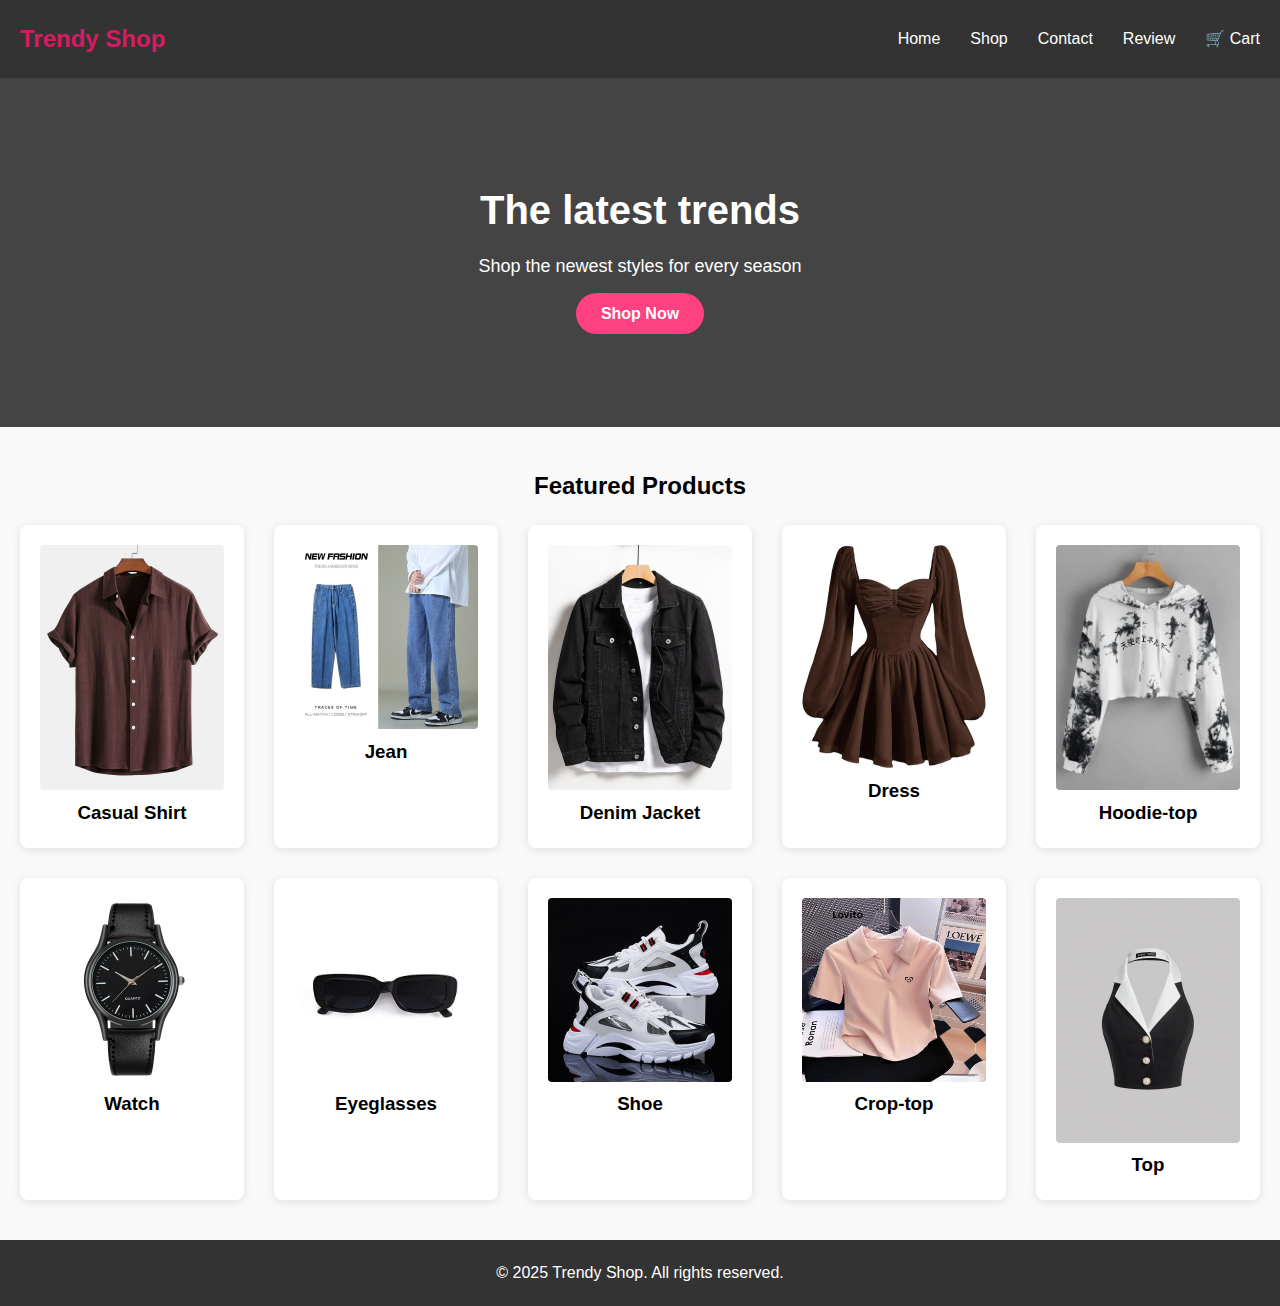
<file: index.html>
<!DOCTYPE html>
<html lang="en">
<head>
  <meta charset="UTF-8" />
  <meta name="viewport" content="width=device-width, initial-scale=1.0"/>
  <title>Clothes Shopping</title>
  <link rel="stylesheet" href="style.css" />
</head>
<body>

  <header>
    <div class="container">
      <h1 class="logo">Trendy Shop</h1>
      <nav>
        <ul>
          <li><a href="index.html">Home</a></li>
          <li><a href="shop.html">Shop</a></li>
          <li><a href="contact.html">Contact</a></li>
          <li><a href="review.html">Review</a></li>
          <li><a href="cart.html">🛒 Cart</a></li>
        </ul>
      </nav>
    </div>
  </header>


  <section class="shop">
    <h2>The latest trends</h2>
    <p>Shop the newest styles for every season</p>
    <a href="shop.html" class="btn">Shop Now</a>
  </section>


  <section class="products">
    <h2>Featured Products</h2>
    <div class="product-grid">
      <div class="product-card">
        <img src="img/men-shirt5.jfif" />
        <h3>Casual Shirt</h3>
      </div>

      <div class="product-card">
        <img src="img/blue-jean.jfif" />
        <h3>Jean</h3>
      </div>

      <div class="product-card">
        <img src="img/men-shirt11.jfif" />
        <h3>Denim Jacket</h3>
      </div>

      <div class="product-card">
        <img src="img/dress1.jfif" />
        <h3>Dress</h3>
      </div>

      <div class="product-card">
        <img src="img/hoodie-top.jfif" />
        <h3>Hoodie-top</h3>
      </div>

      <div class="product-card">
        <img src="img/Hand Watch1.jfif" />
        <h3>Watch</h3>
      </div>

      <div class="product-card">
        <img src="img/eyeglass1.jfif" />
        <h3>Eyeglasses</h3>
      </div>

      <div class="product-card">
        <img src="img/shoes1.jfif" />
        <h3>Shoe</h3>
      </div>

      <div class="product-card">
        <img src="img/dress8.jfif" />
        <h3>Crop-top</h3>
      </div>

      <div class="product-card">
        <img src="img/dress6.jfif" />
        <h3>Top</h3>
      </div>
    </div>
  </section>
  <footer>
    <p>&copy; 2025 Trendy Shop. All rights reserved.</p>
  </footer>

</body>
</html>
</file>
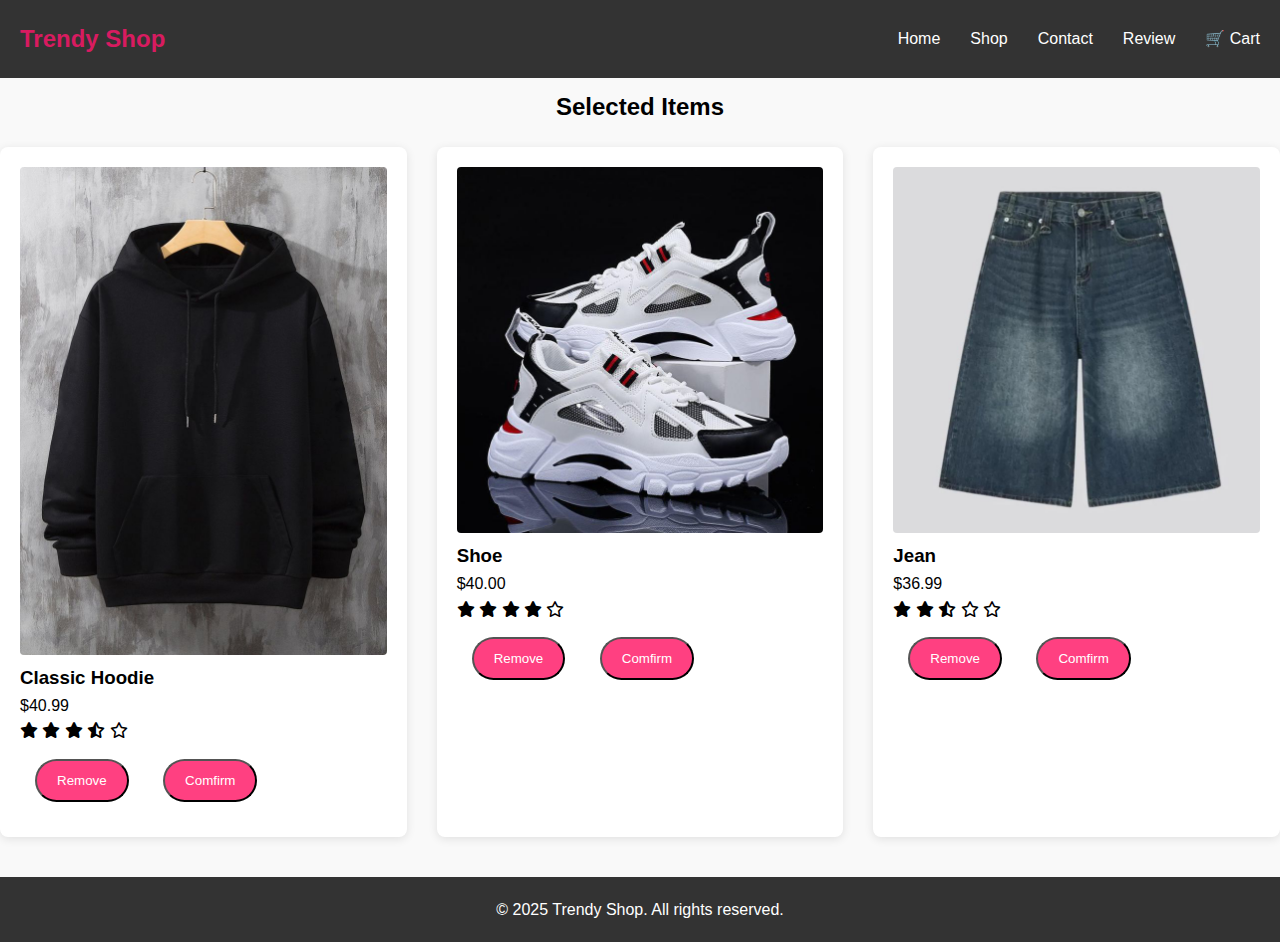
<file: cart.html>
<!DOCTYPE html>
<html lang="en">
<head>
  <meta charset="UTF-8" />
  <meta name="viewport" content="width=device-width, initial-scale=1.0"/>
  <title>Your Cart - Trendy Shop</title>
  <link rel="stylesheet" href="https://cdnjs.cloudflare.com/ajax/libs/font-awesome/6.5.0/css/all.min.css">
  <link rel="stylesheet" href="style.css" />
</head>
<body>

  <header>
    <div class="container">
      <h1 class="logo">Trendy Shop</h1>
      <nav>
        <ul>
          <li><a href="index.html">Home</a></li>
          <li><a href="shop.html">Shop</a></li>
          <li><a href="contact.html">Contact</a></li>
          <li><a href="review.html">Review</a></li>
          <li><a href="cart.html">🛒 Cart</a></li>
        </ul>
      </nav>
    </div>
  </header>

<section class="product-section">
  <h2>Selected Items</h2>
  <div class="product-grid">

    <!-- Product Card 1 -->
    <div class="product-card">
      <img src="img/hoodie2.jfif" alt="Product Image">
      <h3>Classic Hoodie</h3>
      <p class="price">$40.99</p>
      <div class="rating">
        <i class="fas fa-star"></i>
        <i class="fas fa-star"></i>
        <i class="fas fa-star"></i>
        <i class="fas fa-star-half-alt"></i>
        <i class="far fa-star"></i>
      </div>
      <button class="clean">Remove</button>
      <button class="add-to-card">Comfirm</button>
    </div>

    <!-- Product Card 2 -->
    <div class="product-card">
      <img src="img/shoes1.jfif" alt="Product Image">
      <h3>Shoe</h3>
      <p class="price">$40.00</p>
      <div class="rating">
        <i class="fas fa-star"></i>
        <i class="fas fa-star"></i>
        <i class="fas fa-star"></i>
        <i class="fas fa-star"></i>
        <i class="far fa-star"></i>
      </div>
      <button class="clean">Remove</button>
      <button class="add-to-card">Comfirm</button>
    </div>

    <!-- Product Card 3 -->
    <div class="product-card">
      <img src="img/jean4.jfif" alt="Product Image">
      <h3>Jean</h3>
      <p class="price">$36.99</p>
      <div class="rating">
        <i class="fas fa-star"></i>
        <i class="fas fa-star"></i>
        <i class="fas fa-star-half-alt"></i>
        <i class="far fa-star"></i>
        <i class="far fa-star"></i>
      </div>
      <button class="clean">Remove</button>
      <button class="add-to-card">Comfirm</button>
    </div>

    <!-- Add more cards as needed -->

  </div>
</section>

  <section class="cart-section">
    <div class="container">
    </div>
  </section>

  <footer>
    <p>&copy; 2025 Trendy Shop. All rights reserved.</p>
  </footer>

</body>
</html>
</file>
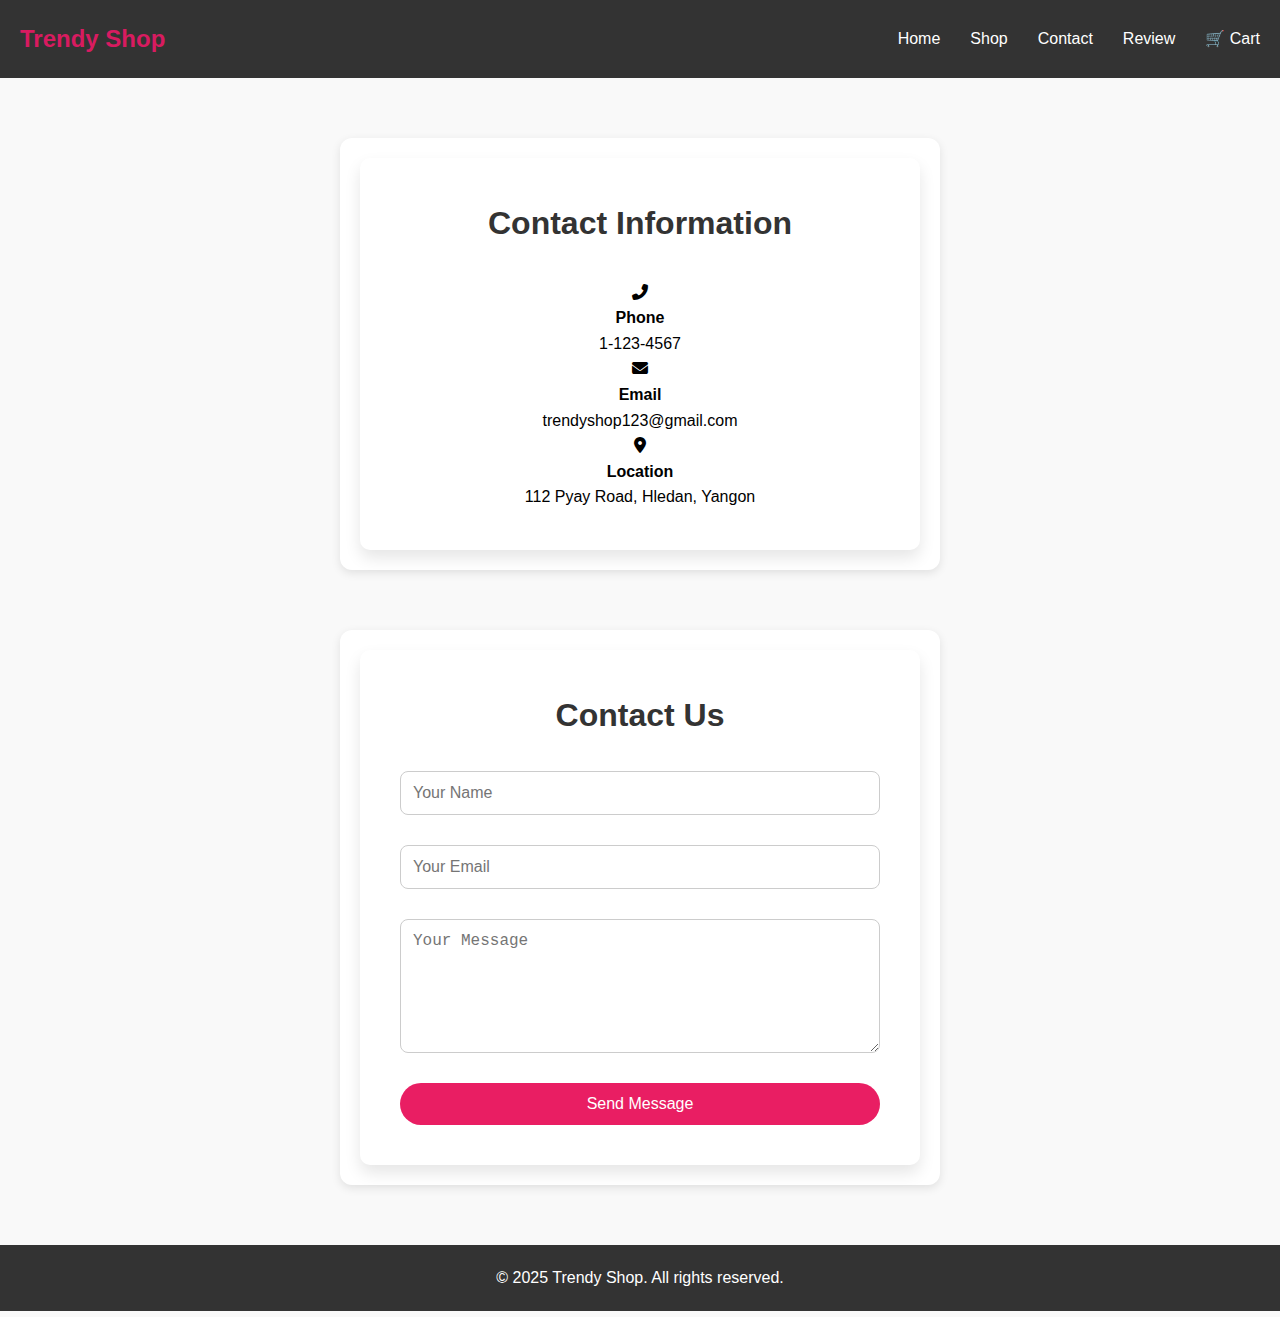
<file: contact.html>
<!DOCTYPE html>
<html lang="en">
<head>
  <meta charset="UTF-8" />
  <meta name="viewport" content="width=device-width, initial-scale=1.0"/>
  <title>Contact Us - Trendy Shop</title>
   <link rel="stylesheet" href="https://cdnjs.cloudflare.com/ajax/libs/font-awesome/6.5.0/css/all.min.css">
  <link rel="stylesheet" href="style.css" />
</head>
<body>

  <header>
    <div class="container">
      <h1 class="logo">Trendy Shop</h1>
      <nav>
        <ul>
          <li><a href="index.html">Home</a></li>
          <li><a href="shop.html">Shop</a></li>
          <li><a href="contact.html">Contact</a></li>
          <li><a href="review.html">Review</a></li>
          <li><a href="cart.html">🛒 Cart</a></li>
        </ul>
      </nav>
    </div>
  </header>

  <section class="contact-section">
  <div class="contact-container">
    <h2>Contact Information</h2>
    

    <div class="contact-info">
      <div class="info-box">
        <i class="fas fa-phone-alt"></i>
        <h4>Phone</h4>
        <p> 1-123-4567</p>
      </div>

      <div class="info-box">
        <i class="fas fa-envelope"></i>
        <h4>Email</h4>
        <p>trendyshop123@gmail.com</p>
      </div>

      <div class="info-box">
        <i class="fas fa-map-marker-alt"></i>
        <h4>Location</h4>
        <p>112 Pyay Road, Hledan, Yangon</p>
      </div>
    </div>
  </div>
</section>

  <section class="contact-section">
  <div class="contact-container">
    <h2>Contact Us</h2>

    <!-- Contact Form  -->
    <form class="contact-form" action="#" method="post">
      <input type="text" name="name" placeholder="Your Name" required />
      <input type="email" name="email" placeholder="Your Email" required />
      <textarea name="message" rows="6" placeholder="Your Message" required></textarea>
      <button type="submit">Send Message</button>
    </form>
  </div>
</section> 


  <footer>
    <p>&copy; 2025 Trendy Shop. All rights reserved.</p>
  </footer>

</body>
</html>
</file>
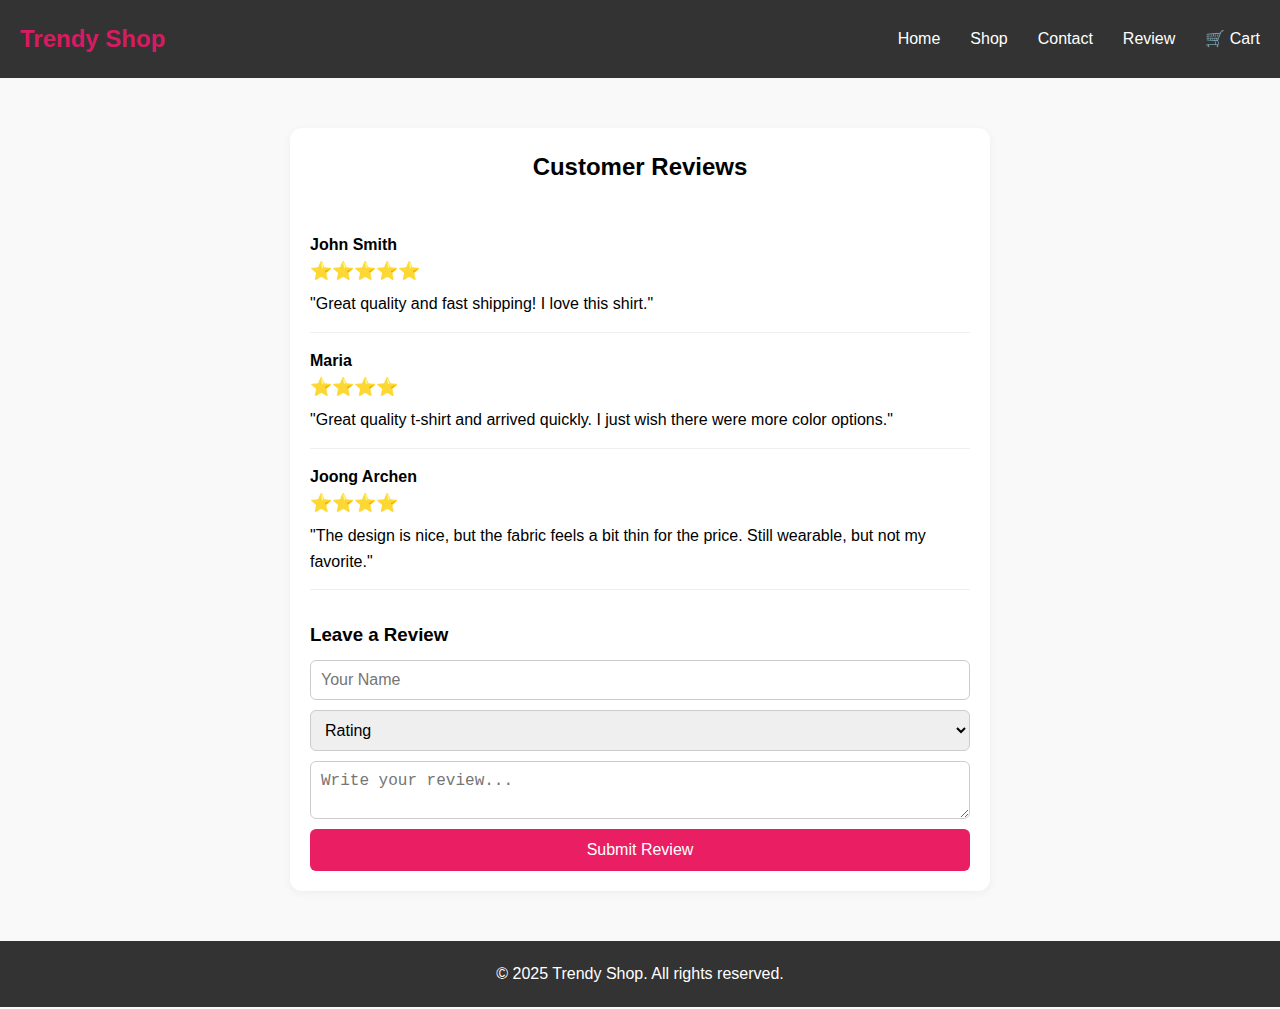
<file: review.html>
<!DOCTYPE html>
<html lang="en">
<head>
  <meta charset="UTF-8" />
  <meta name="viewport" content="width=device-width, initial-scale=1.0"/>
  <title>About Us - Trendy Shop</title>
  <link rel="stylesheet" href="style.css" />
</head>
<body>

  <header>
    <div class="container">
      <h1 class="logo">Trendy Shop</h1>
      <nav>
        <ul>
          <li><a href="index.html">Home</a></li>
          <li><a href="shop.html">Shop</a></li>
          <li><a href="contact.html">Contact</a></li>
          <li><a href="review.html">Review</a></li>
          <li><a href="cart.html">🛒 Cart</a></li>
        </ul>
      </nav>
    </div>
  </header>

   <section class="review-section">
  <h2>Customer Reviews</h2>

  <div class="review">
    <h4>John Smith</h4>
    <div class="stars">⭐⭐⭐⭐⭐</div>
    <p>"Great quality and fast shipping! I love this shirt."</p>
  </div>

  <div class="review">
    <h4>Maria</h4>
    <div class="stars">⭐⭐⭐⭐</div>
    <p>"Great quality t-shirt and arrived quickly. I just wish there were more color options."</p>
  </div>

   <div class="review">
    <h4>Joong Archen</h4>
    <div class="stars">⭐⭐⭐⭐</div>
    <p>"The design is nice, but the fabric feels a bit thin for the price. Still wearable, but not my favorite."</p>
  </div>


  

  <form class="review-form">
    <h3>Leave a Review</h3>
    <input type="text" placeholder="Your Name" required />
    <select required>
      <option value="">Rating</option>
      <option value="5">⭐⭐⭐⭐⭐</option>
      <option value="4">⭐⭐⭐⭐</option>
      <option value="3">⭐⭐⭐</option>
      <option value="2">⭐⭐</option>
      <option value="1">⭐</option>
    </select>
    <textarea placeholder="Write your review..." required></textarea>
    <button type="submit">Submit Review</button>
  </form>
</section>


  <footer>
    <p>&copy; 2025 Trendy Shop. All rights reserved.</p>
  </footer>

</body>
</html>
</file>
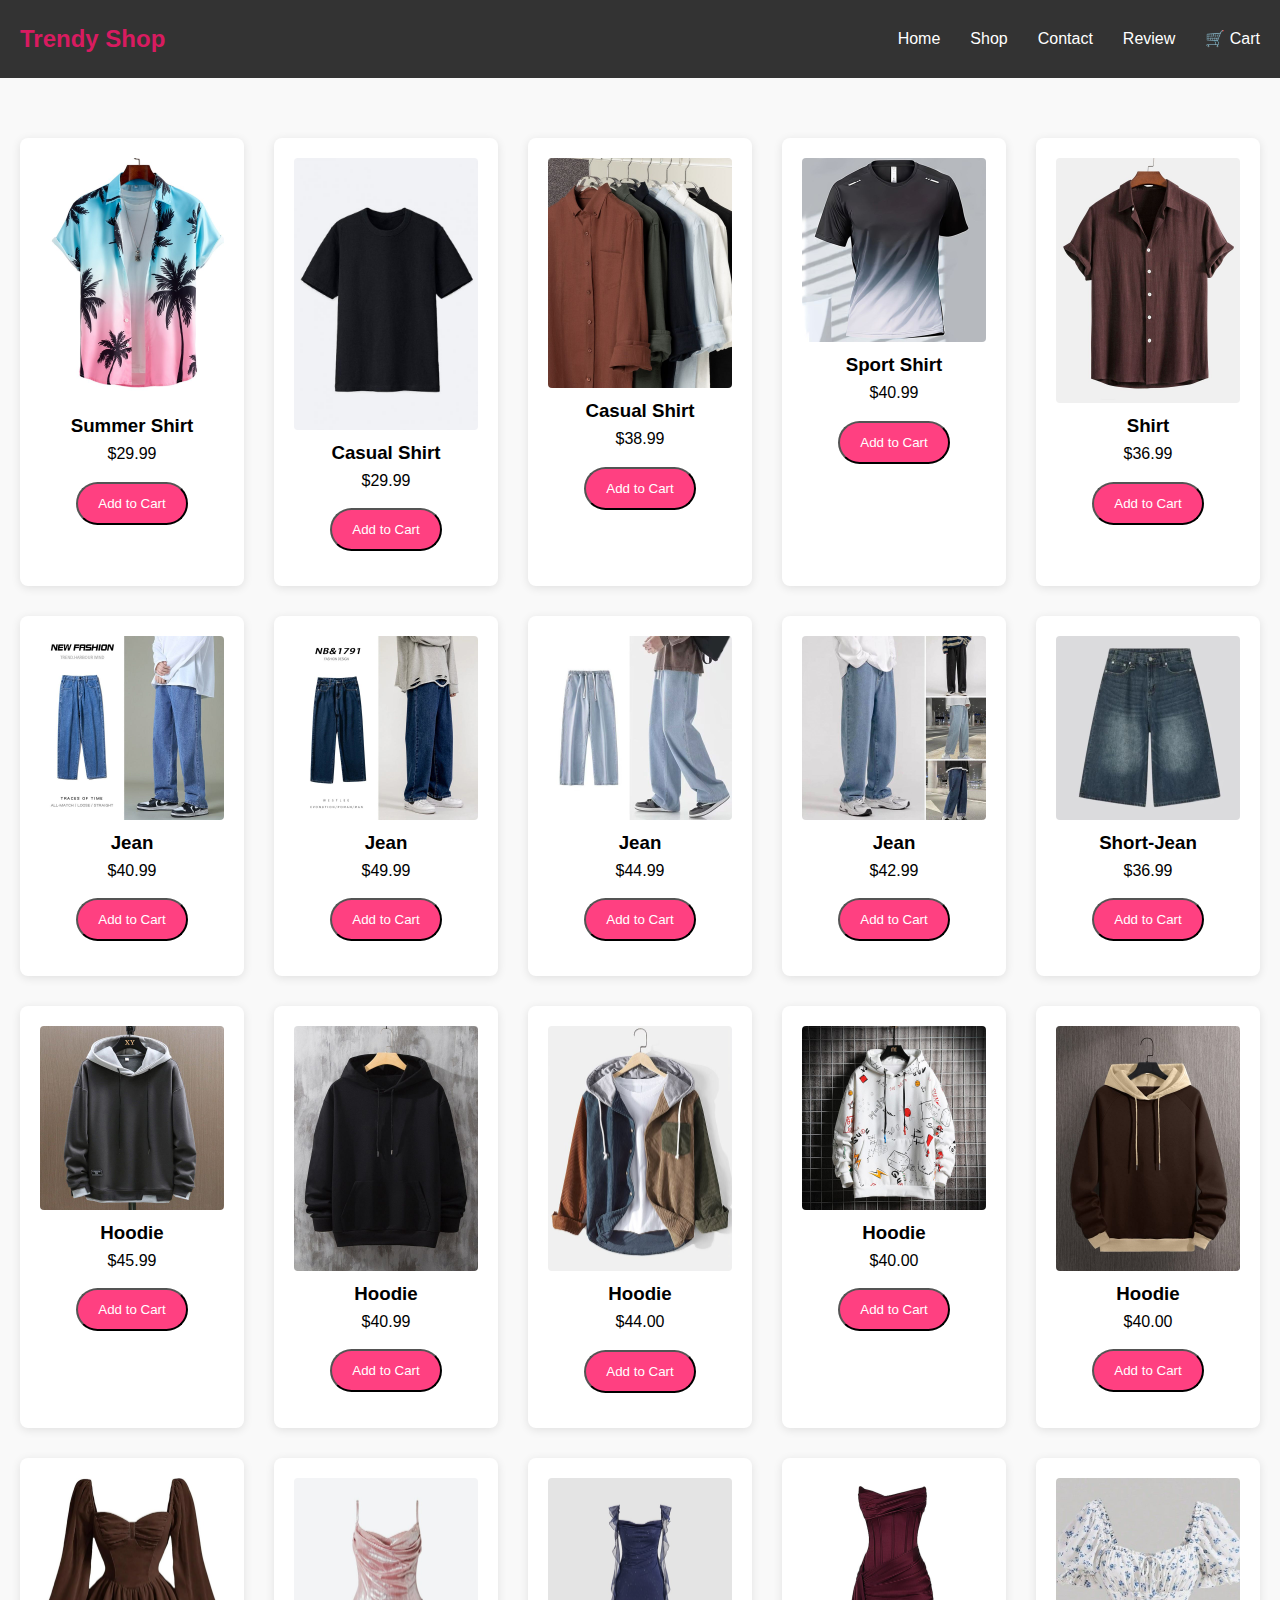
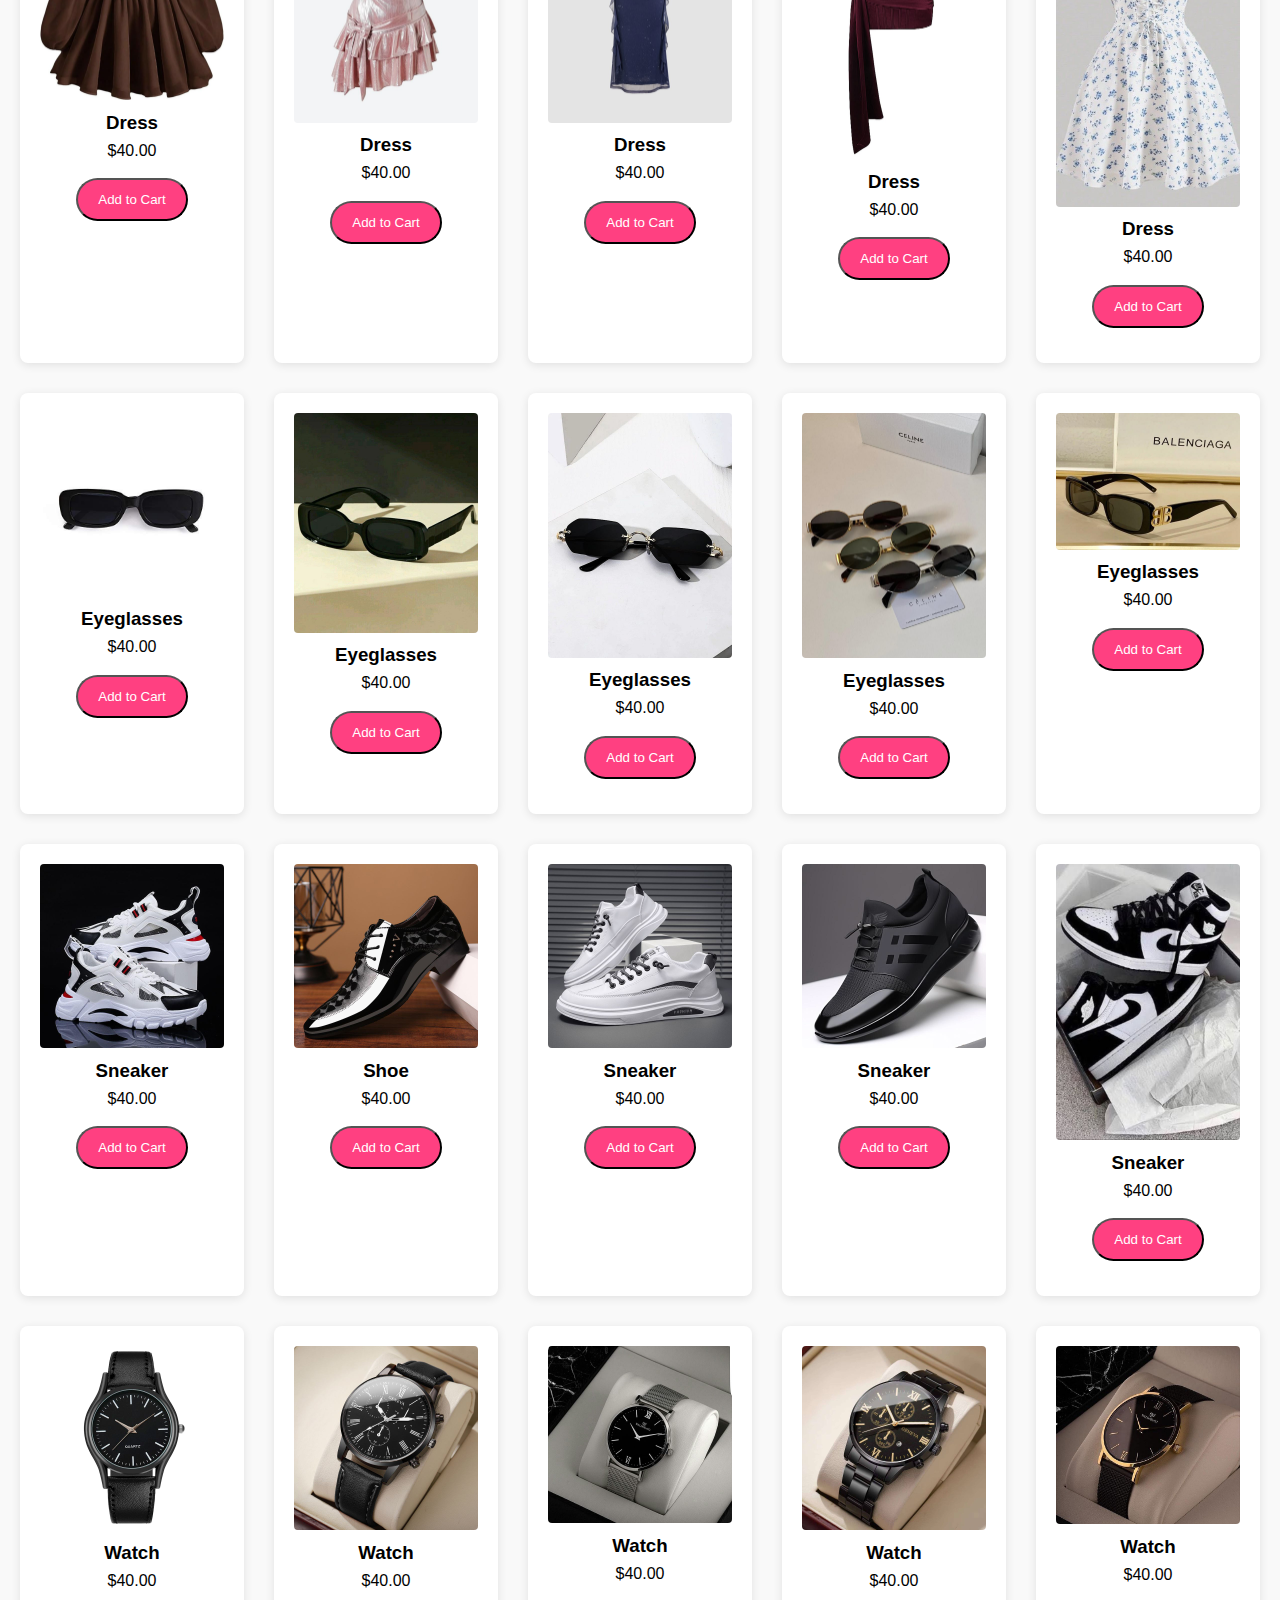
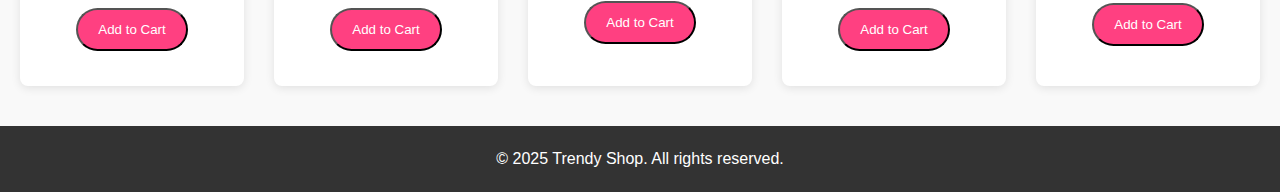
<file: shop.html>
<!DOCTYPE html>
<html lang="en">
<head>
  <meta charset="UTF-8" />
  <meta name="viewport" content="width=device-width, initial-scale=1.0"/>
  <title>Shop - Trendy Shop</title>
  <link rel="stylesheet" href="style.css" />
</head>
<body>

  <header>
    <div class="container">
      <h1 class="logo">Trendy Shop</h1>
      <nav>
        <ul>
          <li><a href="index.html">Home</a></li>
          <li><a href="shop.html">Shop</a></li>
          <li><a href="contact.html">Contact</a></li>
          <li><a href="review.html">Review</a></li>
          <li><a href="cart.html">🛒 Cart</a></li>
        </ul>
      </nav>
    </div>
  </header>

  <section class="products">
    <div class="product-grid">
     
      <div class="product-card">
        <img src="img/men-shirt2.jfif" />
        <h3>Summer Shirt</h3>
        <p>$29.99</p>
        <button class="add-cart-btn">Add to Cart</button>
      </div>

      <div class="product-card">
        <img src="img/men-shirt1.jfif" />
        <h3>Casual Shirt</h3>
        <p>$29.99</p>
        <button class="add-cart-btn">Add to Cart</button>
      </div>

      <div class="product-card">
        <img src="img/men-shirt3.jfif" />
        <h3>Casual Shirt</h3>
        <p>$38.99</p>
        <button class="add-cart-btn">Add to Cart</button>
      </div>

      <div class="product-card">
        <img src="img/men-shirt4.jfif" />
        <h3>Sport Shirt</h3>
        <p>$40.99</p>
        <button class="add-cart-btn">Add to Cart</button>
      </div>

      <div class="product-card">
        <img src="img/men-shirt5.jfif" />
        <h3>Shirt</h3>
        <p>$36.99</p>
        <button class="add-cart-btn">Add to Cart</button>
      </div>

      <div class="product-card">
        <img src="img/blue-jean.jfif" />
        <h3>Jean</h3>
        <p>$40.99</p>
        <button class="add-cart-btn">Add to Cart</button>
      </div>

      <div class="product-card">
        <img src="img/jean1.jfif" />
        <h3>Jean</h3>
        <p>$49.99</p>
        <button class="add-cart-btn">Add to Cart</button>
      </div>

      <div class="product-card">
        <img src="img/jean2.jfif" />
        <h3>Jean</h3>
        <p>$44.99</p>
        <button class="add-cart-btn">Add to Cart</button>
      </div>

      <div class="product-card">
        <img src="img/jean3.jfif" />
        <h3>Jean</h3>
        <p>$42.99</p>
        <button class="add-cart-btn">Add to Cart</button>
      </div>

      <div class="product-card">
        <img src="img/jean4.jfif" />
        <h3>Short-Jean</h3>
        <p>$36.99</p>
        <button class="add-cart-btn">Add to Cart</button>
      </div>

      <div class="product-card">
        <img src="img/Warm Hoodie.jfif" />
        <h3>Hoodie</h3>
        <p>$45.99</p>
        <button class="add-cart-btn">Add to Cart</button>
      </div>

      <div class="product-card">
        <img src="img/hoodie2.jfif" />
        <h3>Hoodie</h3>
        <p>$40.99</p>
        <button class="add-cart-btn">Add to Cart</button>
      </div>

      <div class="product-card">
        <img src="img/hoodie3.jfif" />
        <h3>Hoodie</h3>
        <p>$44.00</p>
        <button class="add-cart-btn">Add to Cart</button>
      </div>

      <div class="product-card">
        <img src="img/hoodie4.jfif" />
        <h3>Hoodie</h3>
        <p>$40.00</p>
        <button class="add-cart-btn">Add to Cart</button>
      </div>

      <div class="product-card">
        <img src="img/hoodie5.jfif" />
        <h3>Hoodie</h3>
        <p>$40.00</p>
        <button class="add-cart-btn">Add to Cart</button>
      </div>

      <div class="product-card">
        <img src="img/dress1.jfif" />
        <h3>Dress</h3>
        <p>$40.00</p>
        <button class="add-cart-btn">Add to Cart</button>
      </div>

      <div class="product-card">
        <img src="img/dress5.jfif" />
        <h3>Dress</h3>
        <p>$40.00</p>
        <button class="add-cart-btn">Add to Cart</button>
      </div>


      <div class="product-card">
        <img src="img/dress4.jfif" />
        <h3>Dress</h3>
        <p>$40.00</p>
        <button class="add-cart-btn">Add to Cart</button>
      </div>

      <div class="product-card">
        <img src="img/dress14.jfif" />
        <h3>Dress</h3>
        <p>$40.00</p>
        <button class="add-cart-btn">Add to Cart</button>
      </div>

      <div class="product-card">
        <img src="img/dress13.jfif" />
        <h3>Dress</h3>
        <p>$40.00</p>
        <button class="add-cart-btn">Add to Cart</button>
      </div>


       <div class="product-card">
        <img src="img/eyeglass1.jfif" />
        <h3>Eyeglasses</h3>
        <p>$40.00</p>
        <button class="add-cart-btn">Add to Cart</button>
      </div>

       <div class="product-card">
        <img src="img/eyeglass2.jfif" />
        <h3>Eyeglasses</h3>
        <p>$40.00</p>
        <button class="add-cart-btn">Add to Cart</button>
      </div>

       <div class="product-card">
        <img src="img/eyeglass3.jfif" />
        <h3>Eyeglasses</h3>
        <p>$40.00</p>
        <button class="add-cart-btn">Add to Cart</button>
      </div>

       <div class="product-card">
        <img src="img/eyeglass4.jfif" />
        <h3>Eyeglasses</h3>
        <p>$40.00</p>
        <button class="add-cart-btn">Add to Cart</button>
      </div>

       <div class="product-card">
        <img src="img/eyeglass5.jfif" />
        <h3>Eyeglasses</h3>
        <p>$40.00</p>
        <button class="add-cart-btn">Add to Cart</button>
      </div>


      <div class="product-card">
        <img src="img/shoes1.jfif" />
        <h3>Sneaker</h3>
        <p>$40.00</p>
        <button class="add-cart-btn">Add to Cart</button>
      </div>

      <div class="product-card">
        <img src="img/shoes2.jfif" />
        <h3>Shoe</h3>
        <p>$40.00</p>
        <button class="add-cart-btn">Add to Cart</button>
      </div>

      <div class="product-card">
        <img src="img/shoes3.jfif" />
        <h3>Sneaker</h3>
        <p>$40.00</p>
        <button class="add-cart-btn">Add to Cart</button>
      </div>

      <div class="product-card">
        <img src="img/shoes4.jfif" />
        <h3>Sneaker</h3>
        <p>$40.00</p>
        <button class="add-cart-btn">Add to Cart</button>
      </div>

      <div class="product-card">
        <img src="img/shoes5.jfif" />
        <h3>Sneaker</h3>
        <p>$40.00</p>
        <button class="add-cart-btn">Add to Cart</button>
      </div>

      <div class="product-card">
        <img src="img/Hand Watch1.jfif" />
        <h3>Watch</h3>
        <p>$40.00</p>
        <button class="add-cart-btn">Add to Cart</button>
      </div>

      <div class="product-card">
        <img src="img/Hand Watch2.jfif" />
        <h3>Watch</h3>
        <p>$40.00</p>
        <button class="add-cart-btn">Add to Cart</button>
      </div>

      <div class="product-card">
        <img src="img/Hand Watch3.jfif" />
        <h3>Watch</h3>
        <p>$40.00</p>
        <button class="add-cart-btn">Add to Cart</button>
      </div>

      <div class="product-card">
        <img src="img/Hand Watch4.jfif" />
        <h3>Watch</h3>
        <p>$40.00</p>
        <button class="add-cart-btn">Add to Cart</button>
      </div>

      <div class="product-card">
        <img src="img/Hand Watch5.jfif" />
        <h3>Watch</h3>
        <p>$40.00</p>
        <button class="add-cart-btn">Add to Cart</button>
      </div>


      
     
    </div>
  </section>

  <footer>
    <p>&copy; 2025 Trendy Shop. All rights reserved.</p>
  </footer>

</body>
</html>
</file>
<file: style.css>
* {
  box-sizing: border-box;
  margin: 0;
  padding: 0;
}

body {
  font-family: 'Segoe UI', sans-serif;
  line-height: 1.6;
  background-color: #f9f9f9;
}

.container {
  display: flex;
  justify-content: space-between;
  align-items: center;
  padding: 20px;
}

header {
  background-color: #333;
  color: white;
}

.logo {
  color: #d81b60;
  font-size: 24px;
  font-weight: bold;
}

nav ul {
  list-style: none;
  display: flex;
  gap: 30px;
}

nav a {
  color: white;
  text-decoration: none;
  font-weight: 500;
}


.shop{
  background: url('https://via.placeholder.com/1200x400') no-repeat center center cover;
  text-align: center;
  color: white;
  padding: 100px 20px;
  background-color: #444;
}

.shop h2 {
  font-size: 40px;
}

.shop p {
  font-size: 18px;
  margin: 10px 0 20px;
}

.btn {
  background-color: #ff4081;
  color: white;
  padding: 12px 25px;
  text-decoration: none;
  border-radius: 25px;
  font-weight: bold;
}

.products {
  padding: 40px 20px;
  text-align: center;
}


.product-grid {
  display: grid;
  grid-template-columns: repeat(auto-fit, minmax(200px, 1fr));
  gap: 30px;
  margin-top: 20px;
}

.product-card {
  background-color: white;
  padding: 20px;
  border-radius: 8px;
  box-shadow: 0 2px 10px rgba(0,0,0,0.1);
}

.product-card img {
  width: 100%;
  height: auto;
  border-radius: 4px;
}

.product-card button{

  background-color: #ff4081;
  color: white;
  padding: 12px 20px;
  margin: 15px;
  text-decoration: none;
  border-radius: 25px;
}

.product-section h2{
  text-align: center;
  padding-top: 10px;
}

footer {
  background-color: #333;
  color: white;
  text-align: center;
  padding: 20px;
}




/* Review */

.review-section {
  max-width: 700px;
  margin: 50px auto;
  padding: 20px;
  background: #fff;
  border-radius: 12px;
  box-shadow: 0 2px 10px rgba(0,0,0,0.05);
}

.review-section h2 {
  text-align: center;
  margin-bottom: 30px;
}

.review {
  border-bottom: 1px solid #eee;
  padding: 15px 0;
}


.review h4 {
  margin: 0;
  font-weight: 600;
}

.stars {
  color: gold;
  font-size: 18px;
}

.review p {
  margin: 5px 0 0;
}

.review-form {
  margin-top: 30px;
  display: flex;
  flex-direction: column;
  gap: 10px;
}

.review-form input,
.review-form select,
.review-form textarea {
  padding: 10px;
  font-size: 16px;
  border: 1px solid #ccc;
  border-radius: 6px;
}

.review-form button {
  background-color: #e91e63;
  color: white;
  border: none;
  padding: 12px;
  border-radius: 6px;
  cursor: pointer;
  font-size: 16px;
}

/* Conotact */

.contact-section {
  max-width: 600px;
  margin: 60px auto;
  padding: 20px;
  text-align: center;
  background-color: #fff;
  border-radius: 12px;
  box-shadow: 0 3px 10px rgba(0,0,0,0.1);
}

.contact-form {
  display: flex;
  flex-direction: column;
   gap: 15px;
}

.contact-form textarea {
  min-height: 120px;
  resize:horizontal;
}


.contact-section .container {
  max-width: 700px;
  margin: auto;
}

.contact-section h2 {
  font-size: 2rem;
  margin-bottom: 10px;
}


.contact-form input,
.contact-form textarea {
  width: 100%;
  padding: 12px;
  margin-bottom: 15px;
  border: 1px solid #ccc;
  border-radius: 8px;
  font-size: 1rem;
}

.contact-form button {
  background-color: #e91e63;
  color: #fff;
  padding: 12px 25px;
  border: none;
  border-radius: 25px;
  font-size: 1rem;
  cursor: pointer;
  transition: background-color 0.3s;
}

.contact-form button:hover {
  background-color: #d81b60;
}


.contact-container {
  max-width: 800px;
  margin: 0 auto;
  background: white;
  padding: 40px;
  box-shadow: 0 8px 16px rgba(0,0,0,0.1);
  border-radius: 10px;
}

.contact-container h2 {
  align-items: center;
  margin-bottom: 30px;
  color: #333;
}
</file>
